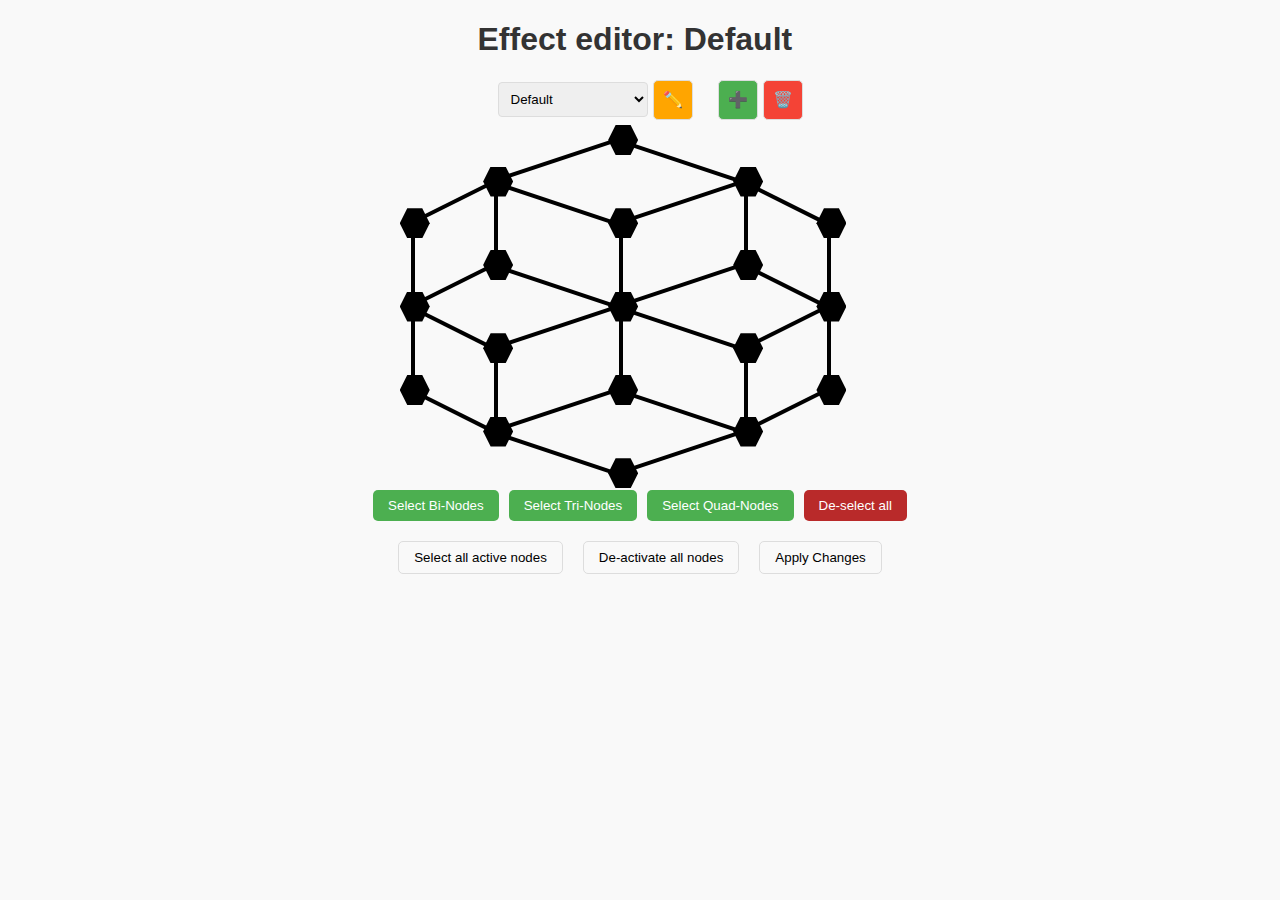
<file: EffectEditor.html>
<!DOCTYPE html>
<html lang="en">

<head>
    <meta charset="UTF-8">
    <meta name="viewport" content="width=device-width, initial-scale=1.0">
    <title>Chromance Effect Editor</title>
    <link rel="stylesheet" href="css/index.css">
</head>

<body>
    <header>
        <h1 id="effectTitle">Effect editor: Default</h1>
        <div class="effect-selector">
            <div class="effect-selector-container">
                <select id="effectDropdown"></select>
                <button id="editEffectButton" title="Edit Effect" aria-label="Edit Effect">✏️</button>
                <button id="addEffectButton" title="Add Effect" aria-label="Add Effect">➕</button>
                <button id="deleteEffectButton" title="Delete Effect" aria-label="Delete Effect">🗑️</button>
            </div>
        </div>
    </header>
    <main>
        <div class="container" id="container">
            <!-- Nodes -->
            <div class="hex-wrap">
                <div title="node 0" class="hex" data-id="0"></div>
            </div>
            <div class="hex-wrap">
                <div title="node 1" class="hex" data-id="1"></div>
            </div>
            <div class="hex-wrap">
                <div title="node 2" class="hex" data-id="2"></div>
            </div>
            <div class="hex-wrap">
                <div title="node 3" class="hex" data-id="3"></div>
            </div>
            <div class="hex-wrap">
                <div title="node 4" class="hex" data-id="4"></div>
            </div>
            <div class="hex-wrap">
                <div title="node 5" class="hex" data-id="5"></div>
            </div>
            <div class="hex-wrap">
                <div title="node 6" class="hex" data-id="6"></div>
            </div>
            <div class="hex-wrap">
                <div title="node 7" class="hex" data-id="7"></div>
            </div>
            <div class="hex-wrap">
                <div title="node 8" class="hex" data-id="8"></div>
            </div>
            <div class="hex-wrap">
                <div title="node 9" class="hex" data-id="9"></div>
            </div>
            <div class="hex-wrap">
                <div title="node 10" class="hex" data-id="10"></div>
            </div>
            <div class="hex-wrap">
                <div title="node 11" class="hex" data-id="11"></div>
            </div>
            <div class="hex-wrap">
                <div title="node 12" class="hex" data-id="12"></div>
            </div>
            <div class="hex-wrap">
                <div title="node 13" class="hex" data-id="13"></div>
            </div>
            <div class="hex-wrap">
                <div title="node 14" class="hex" data-id="14"></div>
            </div>
            <div class="hex-wrap">
                <div title="node 15" class="hex" data-id="15"></div>
            </div>
            <div class="hex-wrap">
                <div title="node 16" class="hex" data-id="16"></div>
            </div>
            <div class="hex-wrap">
                <div title="node 17" class="hex" data-id="17"></div>
            </div>
            <div class="hex-wrap">
                <div title="node 18" class="hex" data-id="18"></div>
            </div>
        </div>
        <aside>
            <nav class="menu">
            </nav>
            <nav class="controls">
                <button id="selectBiNodes">Select Bi-Nodes</button>
                <button id="selectTriNodes">Select Tri-Nodes</button>
                <button id="selectQuadNodes">Select Quad-Nodes</button>
                <button id="deselectAll">De-select all</button>
            </nav>
            <nav class="menu">
                <button id="selectAllActive">Select all active nodes</button>
                <button id="deactivateAllNodes">De-activate all nodes</button>
                <button id="applyChanges">Apply Changes</button>  <!-- NEW BUTTON -->
            </nav>
        </aside>
        <div class="global-settings-modal" id="globalSettingsModal">
            <h2>Global Effect settings</h2>
            <div class="setting">
                <label for="effectDuration">Effect name:</label>
                <input type="text" id="effectNameInput" placeholder="Enter effect name" style="margin-bottom: 10px;">
            </div>
            <button class="fire-ripple-button" id="fireRippleButton">Fire Ripple</button>
            <div class="setting">
                <label for="effectBasis">Effect Basis:</label>
                <select id="effectBasis">
                    <option value="ripple">Ripple</option>
                    <option value="segment">Segment</option>
                </select>
            </div>
            <div class="setting">
                <label for="effectDuration">Effect duration in ms [1 - 60000]:</label>
                <input type="number" id="effectDuration" min="1" max="60000" value="3000">
            </div>
            <div class="setting">
                <label for="desiredBehavior">Enter the desired behavior:</label>
                <select id="desiredBehavior">
                    <option value="normal">Normal</option>
                    <option value="other">Other</option>
                </select>
            </div>
            <div class="setting">
                <label for="rippleDirection">Enter ripple direction:</label>
                <select id="rippleDirection">
                    <option value="allDirections">All directions</option>
                    <option value="inward">Inward</option>
                    <option value="outward">Outward</option>
                </select>
            </div>
            <div class="setting">
                <label for="rippleDelay">Enter delay between ripples in ms [1 - 60000]:</label>
                <input type="number" id="rippleDelay" min="1" max="60000" value="3000">
            </div>
            <div class="setting">
                <label for="rippleLifeSpan">Enter ripple life span in ms [1 - 60000]:</label>
                <input type="number" id="rippleLifeSpan" min="1" max="60000" value="3000">
            </div>
            <div class="setting">
                <label for="rippleSpeed">Enter ripple speed [0.01 - 5]:</label>
                <input type="range" id="rippleSpeed" min="0.01" max="5" step="0.01" value="0.5">
                <span id="rippleSpeedDisplay">0.5</span>
            </div>
            <div class="setting">
                <label for="decayPerTick">Enter decay per tick [0.90 - 1]:</label>
                <input type="range" id="decayPerTick" min="0.90" max="1" step="0.001" value="0.985">
                <span id="decayPerTickDisplay">0.985</span>
            </div>
            <div class="setting">
                <label>Colors:</label>
                <div id="globalColorContainer" class="color-container">
                    <input type="color" value="#FF0000" class="color-swatch">
                </div>
                <div class="color-button-container">
                    <button id="addGlobalColorButton" class="add-color-button">+</button>
                    <button id="removeGlobalColorButton" class="remove-color-button">-</button>
                    <button id="globalRainbowButton">Rainbow</button>
                    <button id="globalRandomButton">Random</button>
                    <button id="globalSimilarButton">Similar</button>
                </div>
            </div>
            <div class="setting">
                <label for="hueDeltaTick">Enter hue delta per tick [0 - 500]:</label>
                <input type="number" id="hueDeltaTick" min="0" max="500" value="200">
            </div>
            <div class="setting">
                <label for="numberOfRipples">Enter the max number of ripples per fire:</label>
                <input type="text" id="numberOfRipples" value="1">
            </div>
            <div class="submit-buttons">
                <button id="restoreDefaultsButton">Restore defaults</button>
                <button id="submitButton">💾</button>
                <button id="discardButton">🗑️</button>
            </div>
        </div>
        <div class="overlay" id="overlay"></div>
        <div class="modal" id="modal">
            <h2>Node Properties
                <i class="info-icon">i
                    <span class="tooltiptext">Hint: Node settings will follow global settings by default, unless
                        overwritten
                        below by the user</span>
                </i>
            </h2>
            <div id="selectedNodesDisplay" class="overlay-selected-nodes">No nodes selected</div>
            <div class="setting-container">
                <div class="switch-container">
                    <label for="activateNodeCheckbox">Activate Node(s):</label>
                    <div class="switch">
                        <input type="checkbox" id="activateNodeCheckbox">
                        <span class="slider round"></span>
                    </div>
                </div>
            </div>
            <div class="modal-settings">
                <div class="setting-container">
                    <label>Starting Color(s):</label>
                    <div class="color-button-container">
                        <button id="addModalColorButton" class="add-color-button">+</button>
                        <button id="removeModalColorButton" class="remove-color-button">-</button>
                        <button id="modalRainbowButton">Rainbow</button>
                        <button id="modalRandomButton">Random</button>
                        <button id="modalSimilarButton">Similar</button>
                    </div>
                    <div id="modalColorContainer" class="color-container">
                    </div>
                    <input type="checkbox" class="edit-button-checkbox" data-setting="startingColor">
                </div>
                <div class="setting-container">
                    <label for="modalDesiredBehavior">Desired behavior:</label>
                    <select id="modalDesiredBehavior">
                        <option value="normal">Normal</option>
                        <option value="other">Other</option>
                    </select>
                    <input type="checkbox" class="edit-button-checkbox" data-setting="desiredBehavior">
                </div>
                <div class="setting-container">
                    <label for="modalRippleDirection">Ripple direction:</label>
                    <select id="modalRippleDirection">
                        <option value="allDirections">All directions</option>
                        <option value="inward">Inward</option>
                        <option value="outward">Outward</option>
                    </select>
                    <input type="checkbox" class="edit-button-checkbox" data-setting="rippleDirection">
                </div>
                <div class="setting-container">
                    <label for="modalRippleDelay">Delay between ripples [1 - 60000]:</label>
                    <input type="number" id="modalRippleDelay" min="1" max="60000" value="3000">
                    <input type="checkbox" class="edit-button-checkbox" data-setting="rippleDelay">
                </div>
                <div class="setting-container">
                    <label for="modalRippleLifeSpan">Ripple life span [1 - 60000]:</label>
                    <input type="number" id="modalRippleLifeSpan" min="1" max="60000" value="3000">
                    <input type="checkbox" class="edit-button-checkbox" data-setting="rippleLifeSpan">
                </div>
                <div class="setting-container">
                    <label for="modalRippleSpeed">Ripple speed [0.01 - 5]:</label>
                    <input type="range" id="modalRippleSpeed" min="0.01" max="5" step="0.01" value="0.5">
                    <span id="modalRippleSpeedDisplay">0.5</span>
                    <input type="checkbox" class="edit-button-checkbox" data-setting="rippleSpeed">
                </div>
                <div class="setting-container">
                    <label for="modalDecayPerTick">Decay per tick [0.90 - 1]:</label>
                    <input type="range" id="modalDecayPerTick" min="0.90" max="1" step="0.001" value="0.985">
                    <span id="modalDecayPerTickDisplay">0.985</span>
                    <input type="checkbox" class="edit-button-checkbox" data-setting="decayPerTick">
                </div>
                <div class="setting-container">
                    <label for="modalHueDeltaTick">Hue delta per tick [0 - 500]:</label>
                    <input type="number" id="modalHueDeltaTick" min="0" max="500" value="200">
                    <input type="checkbox" class="edit-button-checkbox" data-setting="hueDeltaTick">
                </div>
            </div>
            <div class="modal-buttons">
                <button id="saveNodeButton">💾</button>
                <button id="editNodeButton" title="Edit Node" aria-label="Edit Node">✏️</button>
                <button id="discardNodeButton">🗑️</button>
            </div>
        </div>
    </main>
    <script type="module" src="js/main.js"></script>
</body>

</html>
</file>
<file: css/index.css>
:root {
    --primary-color: #007bff;
    --secondary-color: #4CAF50;
    --background-color: #f9f9f9;
    --text-color: #333;
    --button-radius: 5px;
    --base-node-size: 30px;
    --border-color: #ddd;
    --font-family: Arial, Helvetica, sans-serif;
    --shadow-color: rgba(0, 0, 0, 0.2);
    --transition-duration: 0.3s;
}

body {
    display: flex;
    font-family: var(--font-family);
    flex-direction: column;
    justify-content: top;
    align-items: center;
    height: 100vh;
    /* Changed the height to 100vh */
    margin: 0;
    background-color: var(--background-color);
    color: var(--text-color);
}

/* ---------- Container Styles ---------- */
.container {
    position: relative;
    align-items: center;
    width: 100vw; /* Use 160% of viewport width */
    max-width: 500px; /* Increased max-width */
    height: 80vh; /* Use 160% of viewport height */
    max-height: 250px; /* Increased max-height */
    display: block;
}

.hex-wrap {
    position: absolute;
    display: flex;
    width: var(--base-node-size);
    height: var(--base-node-size);
    justify-content: center;
    align-items: center;
    pointer-events: none;
}

.hex {
    width: var(--base-node-size);
    height: var(--base-node-size);
    background-color: #000;
    clip-path: polygon(25% 0%, 75% 0%, 100% 50%, 75% 100%, 25% 100%, 0% 50%);
    cursor: pointer;
    z-index: 1;
    pointer-events: auto;
}

.line {
    position: absolute;
    background-color: #000;
    height: 4px;
    transform-origin: 0 0;
    z-index: -1;
}

/* ---------- Node Styles ---------- */
.hex-wrap.regularNode .hex {
    background-color: #000;
    filter: none;
}

.hex-wrap.ActiveandSelectedNode .hex,
.hex-wrap.SelectedNode .hex {
    background-color: red;
    filter: none;
}

.hex-wrap.ActiveNode,
.hex-wrap.ActiveandSelectedNode {
    position: absolute;
    animation: pulse-active-rainbow var(--pulse-duration) infinite;
}

.hex-wrap.ActiveNode::before,
.hex-wrap.ActiveandSelectedNode::before {
    content: "";
    position: absolute;
    background-color: green;
    filter: blur(10px);
    opacity: 0.7;
    z-index: -1;
    animation: pulse-active-rainbow-overlay var(--pulse-duration) infinite;
}


@keyframes pulse-active-rainbow {
    0% {
        filter: drop-shadow(0 0 5px var(--active-node-color-0)) drop-shadow(0 0 15px var(--active-node-color-0)) drop-shadow(0 0 20px var(--active-node-color-0));
    }

    16% {
        filter: drop-shadow(0 0 5px var(--active-node-color-1)) drop-shadow(0 0 15px var(--active-node-color-1)) drop-shadow(0 0 20px var(--active-node-color-1));
    }

    33% {
         filter: drop-shadow(0 0 5px var(--active-node-color-2)) drop-shadow(0 0 15px var(--active-node-color-2)) drop-shadow(0 0 20px var(--active-node-color-2));
    }

    50% {
        filter: drop-shadow(0 0 10px var(--active-node-color-3)) drop-shadow(0 0 20px var(--active-node-color-3)) drop-shadow(0 0 30px var(--active-node-color-3));
    }
    66% {
         filter: drop-shadow(0 0 5px var(--active-node-color-4)) drop-shadow(0 0 15px var(--active-node-color-4)) drop-shadow(0 0 20px var(--active-node-color-4));
    }

    83% {
        filter: drop-shadow(0 0 5px var(--active-node-color-5)) drop-shadow(0 0 15px var(--active-node-color-5)) drop-shadow(0 0 20px var(--active-node-color-5));
    }
    100% {
          filter: drop-shadow(0 0 5px var(--active-node-color-0)) drop-shadow(0 0 15px var(--active-node-color-0)) drop-shadow(0 0 20px var(--active-node-color-0));
    }
}

@keyframes pulse-active-rainbow-overlay {
    0% {
        opacity: 0.7;
    }

    50% {
        opacity: 1;
    }

    100% {
        opacity: 0.7;
    }
}

/* ---------- Modal Styles ---------- */
.modal {
    position: fixed;
    bottom: -100vh;
    left: 5%;
    display: none;
    width: 90%;
    max-width: 450px;
    max-height: 80vh;
    background-color: rgba(255, 255, 255, 0.85);
    padding: 20px;
    border-radius: 8px;
    box-shadow: 0 0 10px var(--shadow-color);
    transition: bottom 0.6s ease-in-out;
    z-index: 1000;
    overflow-y: auto;
    display: flex;
    flex-direction: column;
    box-sizing: border-box;
}

.modal.show {
    bottom: 5%;
    display: flex;
}
.overlay {
    position: fixed;
    top: 0;
    left: 0;
    width: 100%;
    height: 100%;
    background-color: rgba(0, 0, 0, 0.4);
    z-index: 999;
    display: none;
    transition: opacity 0.3s ease;
}
.overlay.show {
}

.modal button {
    padding: 5px 10px;
    background-color: var(--primary-color);
    color: #fff;
    border: none;
    border-radius: 4px;
    cursor: pointer;
}

.modal button:hover {
    background-color: #0056b3;
}

.modal-settings {
    display: none;
}

.modal-settings.show {
    display: block;
}

.modal-buttons {
    display: flex;
    gap: 10px;
    justify-content: center;
    margin-top: 0px;
    margin-bottom: 10px;
}

.modal-buttons button {
   padding: 10px 20px;
    cursor: pointer;
    border-radius: 5px;
    border: 1px solid var(--border-color);
}
.modal-buttons button[title="Edit Node"] {
    background-color: #ffa500;
}

#discardNodeButton {
    background-color: #dc3545;
    color: #fff;
}

/* --- Switch Style --- */
.switch-container {
    display: flex;
    align-items: center;
    justify-content: space-between;
    width: 100%;
}
.switch {
    position: relative;
    display: inline-block;
    width: 50px;
    height: 24px;
  margin-left: 10px;
}

.switch input {
    opacity: 0;
    width: 0;
    height: 0;
}

.slider {
    position: absolute;
    cursor: pointer;
    top: 0;
    left: 0;
    right: 0;
    bottom: 0;
    background-color: #ccc;
    -webkit-transition: .4s;
    transition: .4s;
    border-radius: 34px;
  pointer-events: auto; /* Allow pointer events on slider */
}

.slider:before {
    position: absolute;
    content: "";
    height: 16px;
    width: 16px;
    left: 4px;
    bottom: 4px;
    background-color: white;
    -webkit-transition: .4s;
    transition: .4s;
  border-radius: 50%;
}

input:checked + .slider {
    background-color: var(--secondary-color);
}

input:focus + .slider {
    box-shadow: 0 0 1px var(--secondary-color);
}

input:checked + .slider:before {
    -webkit-transform: translateX(26px);
    -ms-transform: translateX(26px);
    transform: translateX(26px);
}

/* Rounded sliders */
.slider.round {
  border-radius: 34px;
}

.slider.round:before {
  border-radius: 50%;
}

.switch-container label {
    margin-right: 10px;
}

/* ---------- Control Styles ---------- */
.controls {
    margin-top: 90px;
    margin-bottom: 10px;
    display: flex;
    justify-content: center;
    gap: 10px;
    width: auto;
}

.controls button {
    padding: 8px 15px;
    cursor: pointer;
    border-radius: var(--button-radius);
    background-color: var(--secondary-color);
    color: #fff;
    border: none;
    transition: background-color var(--transition-duration);
}

.controls button:hover {
    background-color: #45a049;
}

#deselectAll {
    padding: 8px 15px;
    cursor: pointer;
    border-radius: var(--button-radius);
    background-color: #b92a2a;
    color: #fff;
    border: none;
    display: block;
    transition: background-color var(--transition-duration);
}

/* ---------- Global Settings Modal Styles ---------- */
.global-settings-modal {
    position: fixed;
    top: 5%;
    left: 5%;
    transform: none;
    padding: 20px;
    border: 1px solid var(--border-color);
    border-radius: var(--button-radius);
    width: 90%;
    max-width: 600px;
    max-height: 90vh;
    display: flex;
    flex-direction: column;
    background-color: #fff;
    z-index: 1001;
    display: none;
    overflow-y: auto;
    box-sizing: border-box;
}

.global-settings-modal.show {
    display: flex;
}

.global-settings-modal .setting,
.modal .setting-container {
    display: flex;
    justify-content: space-between;
    align-items: center;
}

.global-settings-modal input,
.global-settings-modal select,
.modal input,
.modal select {
    padding: 8px;
    border-radius: 4px;
    border: 1px solid var(--border-color);
    margin-bottom: 5px;
}

.global-settings-modal input[type="number"],
.global-settings-modal input[type="range"] {
    width: 100px;
}

.global-settings-modal label {
    margin-right: 10px;
}

/* ---------- Menu Styles ---------- */
.menu {
    margin-top: 10px;
    display: flex;
    justify-content: center;
    gap: 20px;
    align-items: center;
}

.menu button {
    padding: 8px 15px;
    cursor: pointer;
    border-radius: var(--button-radius);
    border: 1px solid var(--border-color);
    background-color: var(--background-color);
    transition: background-color var(--transition-duration);
}

.menu button:hover {
    background-color: #e0e0e0;
}

/* ----------Aside Styles ---------- */
aside {
    display: flex;
    flex-direction: column;
    align-items: center;
    width: 100%;
}

/* ---------- Fire Ripple Button Style ---------- */
.fire-ripple-button {
     padding: 10px 20px;
    cursor: pointer;
    border-radius: var(--button-radius);
    border: 1px solid var(--border-color);
    background-color: var(--primary-color);
    color: #fff;
    border: none;
    margin-bottom: 20px;
    transition: background-color var(--transition-duration);
}

/* ---------- Submit Button Styles ---------- */
.submit-buttons {
    display: flex;
    gap: 10px;
    justify-content: flex-end;
}

.submit-buttons button {
    padding: 10px 20px;
    cursor: pointer;
    border-radius: var(--button-radius);
    border: 1px solid var(--border-color);
    transition: background-color var(--transition-duration);
}

.submit-buttons button[id="submitButton"] {
    background-color: var(--primary-color);
    color: #fff;
}

.submit-buttons button[id="discardButton"] {
    background-color: #dc3545;
    color: #fff;
}

.submit-buttons button:hover {
    background-color: #bfbfbf;
}

/* ---------- Setting Container Style ---------- */
.setting-container {
    display: flex;
    align-items: baseline;
    justify-content: space-between;
    margin-bottom: 5px;
}

.setting-container label {
    margin-right: 10px;
}

.edit-button-checkbox {
    margin-left: 10px;
}

/* Information Icon Style*/
.modal h2 {
    position: relative;
    display: inline-block;
    margin-bottom: 0px;
    margin-top: 0px;
}

.modal .info-icon {
    position: relative;
    display: inline-block;
    cursor: help;
    margin-left: 5px;
    color: var(--primary-color);
    font-size: 14px;
    font-style: normal;
    border: 1px solid;
    border-radius: 50%;
    width: 16px;
    height: 16px;
    text-align: center;
}

.modal .info-icon .tooltiptext {
    visibility: hidden;
    width: 250px;
    background-color: #333;
    color: #fff;
    text-align: center;
    border-radius: 6px;
    padding: 5px;
    position: absolute;
    z-index: 1;
    top: -35px;
    left: 100%;
    transform: translateX(10px);
    opacity: 0;
    transition: opacity 0.3s;
}

.modal .info-icon:hover .tooltiptext {
    visibility: visible;
    opacity: 1;
}


/* ---------- Color Styles ---------- */
.color-container {
    display: inline-grid;
    grid-template-columns: repeat(auto-fill, minmax(var(--base-node-size), 1fr));
    gap: 5px;
    align-items: center;
    width: 220px;
    padding: 1px;
    margin-bottom: 10px;
    margin-top: 3px;
    border-radius: 4px;
}

.color-container .color-swatch {
    width: 25px;
    height: 25px;
    padding: 0 !important;
    margin: 0;
    border: 1px solid var(--border-color);
}

.color-button-container {
    display: flex;
    align-items: center;
    flex-wrap: wrap;
    margin: 0;
    width: auto;
    justify-content: flex-start;
}

.color-button-container button:disabled {
    background-color: #ddd; /* Gray out */
    color: #999;
    cursor: auto; /* Indicate not clickable */
}

.add-color-button,
.remove-color-button {
    margin-left: 5px;
    width: 20px;
    height: 20px;
    display: inline-flex;
    justify-content: center;
    align-items: center;
}

.remove-color-button {
    margin-right: 10px;
}

.color-button-container button {
    display: inline-block;
    margin-top: 4px;
}

.color-button-container #addModalColorButton,
.color-button-container #removeModalColorButton {
    display: inline-flex;
}

/* ---------- Effect Selector Styles ---------- */
.effect-selector {
    display: flex;
    align-items: center;
    gap: 10px;
    margin-left: 20px;
    margin-bottom: 20px;
}

.effect-selector-container {
    display: flex;
    align-items: center;
    gap: 5px;
}

#effectDropdown {
    padding: 8px;
    border-radius: 4px;
    border: 1px solid var(--border-color);
    min-width: 150px;
}

.effect-selector button,
.global-settings-modal .submit-buttons button,
.modal-buttons button{
    padding: 8px;
    cursor: pointer;
    border-radius: var(--button-radius);
    border: 1px solid var(--border-color);
    font-size: 16px;
    display: inline-flex;
    align-items: center;
    justify-content: center;
    width: 40px;
    height: 40px;
    transition: background-color var(--transition-duration);
}

/*Specific color for each effect button*/
.effect-selector button[title="Edit Effect"] {
    background-color: #ffa500;
    /* Orange */
    color: #fff;
    margin-right: 20px;
}

.effect-selector button[title="Add Effect"] {
    background-color: var(--secondary-color);
    /* Green */
    color: #fff;
}

.effect-selector button[title="Delete Effect"] {
    background-color: #f44336;
    /* Red */
    color: #fff;
}

/*Style for the save button*/
.effect-selector button[title="Save Changes"] {
    width: auto;
    height: auto;
    padding: 8px 15px;
    background-color: var(--primary-color);
    /* Blue */
    color: #fff;
}

.effect-selector button:active,
.global-settings-modal .submit-buttons button:active,
.modal-buttons button[title="Edit Node"]:active{
    background-color: #bfbfbf;
}

/* ---------- Effect Name Modal Styles ---------- */
.effect-name-modal {
    position: absolute;
    top: 50%;
    left: 50%;
    transform: translate(-50%, -50%);
    width: 300px;
    background-color: #fff;
    padding: 20px;
    border-radius: 8px;
    box-shadow: 0 0 10px var(--shadow-color);
    z-index: 1002;
    /* Ensure it's above overlay */
}

.effect-name-modal input[type="text"] {
    margin-bottom: 10px;
    padding: 8px;
    border-radius: 4px;
    border: 1px solid var(--border-color);
}
</file>
